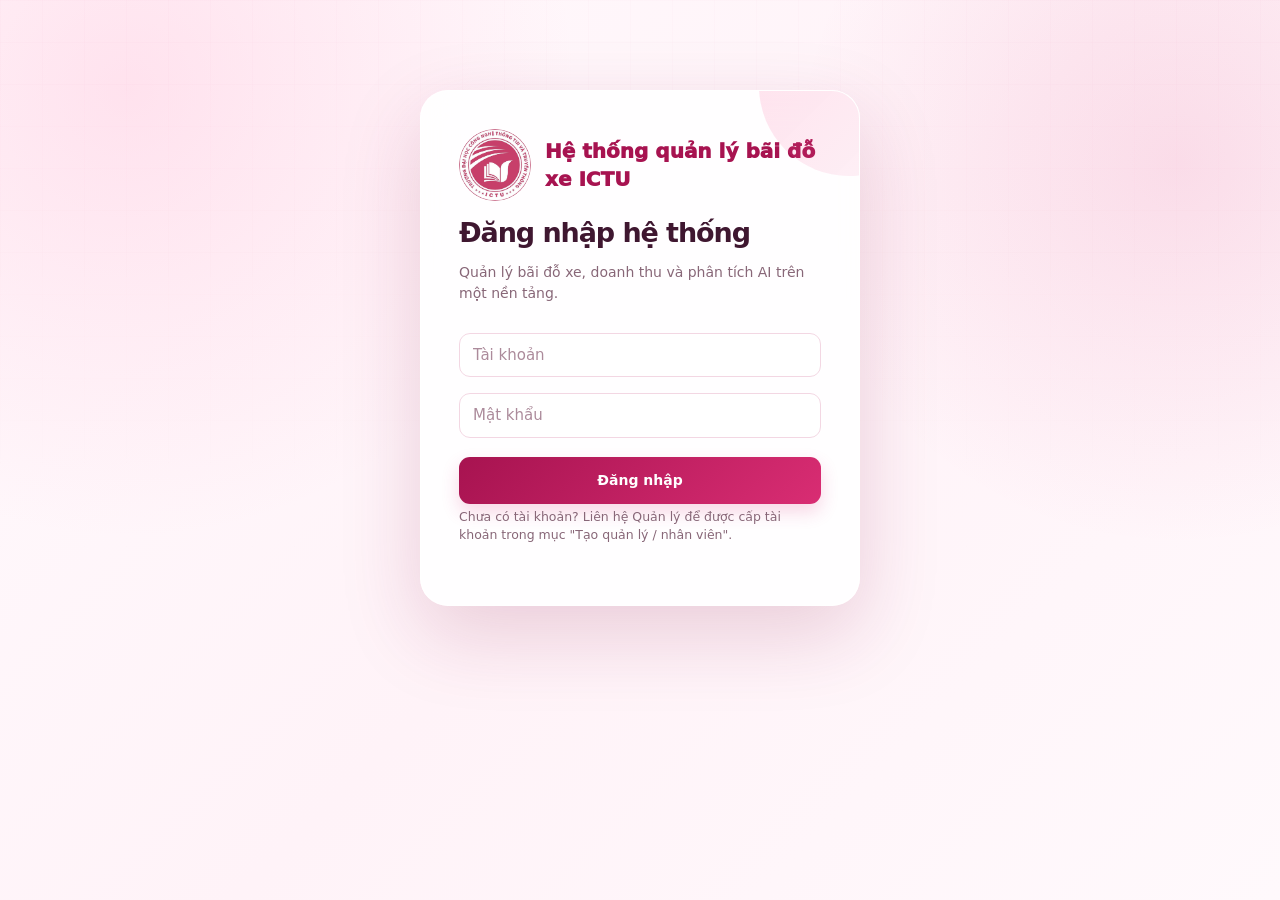
<file: static/index.html>
<!DOCTYPE html>
<html lang="vi">
<head>
  <meta charset="UTF-8">
  <meta name="viewport" content="width=device-width, initial-scale=1">
  <meta name="theme-color" content="#d92d73">
  <title>Hệ thống quản lý bãi đỗ xe ICTU</title>
  <link rel="stylesheet" href="theme-base.css">
  <link rel="stylesheet" href="theme.css">
</head>
<body>
<div id="login-box">
  <div class="login-brand"><img class="ictu-logo" src="ictu-logo.png" alt="Logo Trường Đại học Công nghệ Thông tin và Truyền thông ICTU"><span class="system-name">Hệ thống quản lý bãi đỗ xe ICTU</span></div>
  <h2>Đăng nhập hệ thống</h2>
  <p class="muted">Quản lý bãi đỗ xe, doanh thu và phân tích AI trên một nền tảng.</p>

  <div id="login-panel" class="auth-panel">
    <input id="li-user" autocomplete="username" aria-label="Tài khoản" placeholder="Tài khoản">
    <input id="li-pass" type="password" autocomplete="current-password" aria-label="Mật khẩu" placeholder="Mật khẩu">
    <button class="btn" onclick="dangNhap()">Đăng nhập</button>
    <div id="li-msg"></div>
    <p class="muted login-note">Chưa có tài khoản? Liên hệ Quản lý để được cấp tài khoản trong mục "Tạo quản lý / nhân viên".</p>
  </div>
</div>

<div id="app" class="hidden">
  <header>
    <div class="brand-wordmark" aria-label="Hệ thống quản lý bãi đỗ xe ICTU"><img class="ictu-logo" src="ictu-logo.png" alt="Logo ICTU"><span class="system-name">Hệ thống quản lý bãi đỗ xe ICTU</span></div>
    <div class="header-user"><span id="dong-ho-he-thong" class="dong-ho" aria-label="Thời gian hệ thống hiện tại"></span><span id="whoami"></span><button class="btn secondary" onclick="dangXuat()">Đăng xuất</button></div>
  </header>

  <div class="app-layout">
    <aside class="sidebar" aria-label="Điều hướng chức năng">
      <div class="sidebar-heading">
        <div class="sidebar-title">CHỨC NĂNG</div>
        <div class="sidebar-subtitle">Trung tâm điều hành</div>
      </div>
      <div id="nav-home-slot"></div>
      <nav id="nav-tabs" aria-label="Chức năng chính"></nav>
    </aside>

    <main>
      <section id="tab-home" class="tabpage">
        <div class="hero-card card hero-banner">
          <div id="hero-media" class="hero-media">
            <img id="home-image" alt="Ảnh minh họa bãi đỗ xe">
          </div>
          <div class="hero-overlay"></div>
          <label class="upload-image-btn btn secondary">
            Đổi ảnh nền
            <input id="home-image-input" type="file" accept="image/*" onchange="handleHomeImage(event)">
          </label>
          <div class="hero-copy">
            <div class="eyebrow">TRUNG TÂM ĐIỀU HÀNH</div>
            <h1>CHÀO MỪNG ĐẾN VỚI <span>Hệ thống quản lý bãi đỗ xe ICTU</span></h1>
            <p>Quản lý phương tiện, vị trí đỗ, doanh thu và ra quyết định vận hành trên cùng một màn hình.</p>
            <div class="quick-actions">
              <button class="quick-action" onclick="showSub('tab-nghiepvu','card-xevao', this)"><span class="qa-icon" aria-hidden="true"><svg viewBox="0 0 32 32"><rect x="5" y="14" width="16" height="9" rx="2"></rect><circle cx="9" cy="24" r="2"></circle><circle cx="17" cy="24" r="2"></circle><path d="M22 14 L27 14 L27 20 L22 20" fill="none"></path><path d="M23 11 L27 14 L23 17"></path></svg></span><b>Ghi nhận xe vào</b><small>Tiếp nhận xe mới</small></button>
              <button class="quick-action" onclick="showSub('tab-nghiepvu','card-xera', this)"><span class="qa-icon" aria-hidden="true"><svg viewBox="0 0 32 32"><rect x="11" y="14" width="16" height="9" rx="2"></rect><circle cx="15" cy="24" r="2"></circle><circle cx="23" cy="24" r="2"></circle><path d="M10 14 L5 14 L5 20 L10 20" fill="none"></path><path d="M9 11 L5 14 L9 17"></path></svg></span><b>Ghi nhận xe ra</b><small>Tính phí & hoàn tất</small></button>
              <button class="quick-action" onclick="showSub('tab-nghiepvu','card-chotrong', this)"><span class="qa-icon" aria-hidden="true"><svg viewBox="0 0 32 32"><rect x="6" y="5" width="20" height="22" rx="3" fill="none"></rect><path d="M12 10 H18 A4 4 0 0 1 18 18 H12 Z" fill="none"></path><path d="M12 18 V23" fill="none"></path></svg></span><b>Xem chỗ trống</b><small>Kiểm tra theo khu vực</small></button>
              <button id="qa-trolyai" class="quick-action" onclick="showSub('tab-ai','card-aihoidap', this)"><span class="qa-icon" aria-hidden="true"><svg viewBox="0 0 32 32"><path d="M16 4 L19 13 L28 16 L19 19 L16 28 L13 19 L4 16 L13 13 Z"></path></svg></span><b>Trợ lý AI</b><small>Hỏi đáp & phân tích</small></button>
            </div>
          </div>
        </div>

        <div class="dashboard-grid">
          <div class="card summary-card">
            <div class="section-kicker">TÌNH TRẠNG BÃI XE</div>
            <h2>Tổng quan nhanh</h2>
            <div id="home-occupancy" class="dashboard-list">Đang tải dữ liệu...</div>
          </div>
          <div class="card summary-card">
            <div class="section-kicker">THÔNG BÁO</div>
            <h2>Thông báo vận hành</h2>
            <div id="home-notices" class="notice-list">Đang tải thông báo...</div>
          </div>
        </div>
      </section>

      <section id="tab-nghiepvu" class="tabpage hidden">
        <div class="card page-intro"><div class="section-kicker">NGHIỆP VỤ</div><h1>Điều hành xe ra vào</h1><p>Thực hiện các thao tác tại cổng và kiểm soát vị trí đỗ.</p></div>
        <div id="card-xevao" class="card subpage-card">
          <div class="section-kicker">NGHIỆP VỤ › XE VÀO</div>
          <h2>Ghi nhận xe vào</h2>
          <p class="muted">Nhập đầy đủ biển số, loại xe, khu vực, vị trí đỗ và thời gian gửi xe để hệ thống tính đúng phí khi xe ra.</p>
          <div class="grid">
            <input id="in-bienso-vao" required aria-label="Biển số xe vào" placeholder="Biển số xe * (VD: 30A-1234)" maxlength="12">
            <select id="in-loaixe" required aria-label="Loại xe"></select>
            <select id="in-khuvuc" required aria-label="Khu vực" onchange="taiViTriTrong()"></select>
            <select id="in-vitri" required aria-label="Vị trí đỗ"><option value="">— Chọn vị trí đỗ * —</option></select>
            <select id="in-hinhthuc" required aria-label="Thời gian gửi xe"></select>
          </div>
          <div class="row" style="margin-top:10px">
            <input id="in-chuxe" aria-label="Chủ xe" placeholder="Chủ xe (tuỳ chọn)">
            <input id="in-sdt" aria-label="Số điện thoại" placeholder="SĐT (10 số, bắt đầu bằng 0)" maxlength="10">
          </div>
          <button class="btn" style="margin-top:10px" onclick="xeVao()">Xác nhận xe vào</button>
          <div id="msg-xevao"></div>
        </div>

        <div id="card-xera" class="card subpage-card">
          <div class="section-kicker">NGHIỆP VỤ › XE RA</div>
          <h2>Ghi nhận xe ra & tính phí</h2>
          <p class="muted">Có thể kết hợp biển số, tên chủ xe, số điện thoại — càng nhập nhiều thông tin, kết quả tìm càng chính xác khi có nhiều xe trùng thông tin.</p>
          <div class="grid">
            <input id="out-bienso" aria-label="Biển số xe ra" placeholder="Biển số xe" oninput="xemTruocXeRa()">
            <input id="out-chuxe" aria-label="Tên chủ xe" placeholder="Tên chủ xe (tuỳ chọn)" oninput="xemTruocXeRa()">
            <input id="out-sdt" aria-label="Số điện thoại" placeholder="Số điện thoại (tuỳ chọn)" oninput="xemTruocXeRa()">
          </div>
          <div class="row" style="margin-top:9px">
            <select id="out-hinhthuc" aria-label="Xác nhận thời gian gửi xe"><option value="">— Giữ nguyên hình thức lúc gửi xe —</option></select>
            <button class="btn secondary" onclick="xemTruocXeRa()">Kiểm tra thông tin</button>
          </div>

          <div class="ve-xe-block">
            <div class="ve-xe-title">Tình trạng vé gửi xe</div>
            <div class="ve-xe-options">
              <label class="ve-xe-radio"><input type="radio" name="ve-xe-tinh-trang" value="co-ve" checked onchange="doiTinhTrangVe()"> Có vé</label>
              <label class="ve-xe-radio"><input type="radio" name="ve-xe-tinh-trang" value="mat-ve" onchange="doiTinhTrangVe()"> Mất vé <span class="ve-xe-phuphi">(+10.000đ)</span></label>
            </div>
            <div id="mat-ve-block" class="hidden">
              <p class="muted">Người gửi xe mất vé phải chứng minh thông tin chính chủ với nhân viên bãi đỗ xe trước khi nhận xe.</p>
            </div>
          </div>

          <button class="btn" style="margin-top:12px" onclick="xeRa()">Xác nhận xe ra / tính phí</button>
          <div id="xera-preview"></div>
          <div id="msg-xera"></div>
        </div>

        <div id="card-chotrong" class="card subpage-card">
          <div class="section-kicker">NGHIỆP VỤ › CHỖ TRỐNG</div>
          <h2>Chỗ trống theo khu vực</h2>
          <button class="btn secondary" onclick="taiChoTrong()">Làm mới</button>
          <div id="cho-trong-view"></div>
        </div>

        <div id="card-tracuu" class="card subpage-card">
          <div class="section-kicker">NGHIỆP VỤ › TRA CỨU</div>
          <h2>Tra cứu lượt gửi xe</h2>
          <p class="muted">Có thể kết hợp bất kỳ thông tin nào bên dưới — càng nhập nhiều, kết quả càng chính xác khi có nhiều người trùng thông tin.</p>
          <div class="grid">
            <input id="tc-bienso" aria-label="Biển số" placeholder="Biển số">
            <input id="tc-ten" aria-label="Tên chủ xe" placeholder="Tên chủ xe">
            <input id="tc-sdt" aria-label="Số điện thoại" placeholder="Số điện thoại">
            <select id="tc-loaixe" aria-label="Loại xe"><option value="">— Mọi loại xe —</option></select>
            <select id="tc-khuvuc" aria-label="Khu vực"><option value="">— Mọi khu vực —</option></select>
            <select id="tc-trangthai" aria-label="Trạng thái">
              <option value="">— Mọi trạng thái —</option>
              <option value="dang_gui">Đang gửi</option>
              <option value="hoan_tat">Đã hoàn tất</option>
            </select>
          </div>
          <div class="row" style="margin-top:9px">
            <input id="tc-tu" type="date" aria-label="Từ ngày">
            <input id="tc-den" type="date" aria-label="Đến ngày">
            <button class="btn" onclick="traCuu()">Tìm kiếm</button>
          </div>
          <div id="tra-cuu-view"></div>
        </div>
      </section>

      <section id="tab-quantri" class="tabpage hidden">
        <div class="card page-intro"><div class="section-kicker">QUẢN TRỊ & THỐNG KÊ</div><h1>Điều hành hệ thống</h1><p>Quản lý danh mục và thống kê lưu lượng, doanh thu.</p></div>
        <div id="card-danhmuc" class="card subpage-card">
          <div class="section-kicker">QUẢN TRỊ › DANH MỤC</div>
          <h2>Danh mục vận hành</h2>
          <div class="grid">
            <div><b>Thêm khu vực</b><input id="dm-khuvuc-ten" placeholder="Tên khu vực"><button class="btn" onclick="themKhuVuc()">Thêm khu vực</button></div>
            <div><b>Thêm loại xe</b><input id="dm-loaixe-ten" placeholder="Tên loại xe"><button class="btn" onclick="themLoaiXe()">Thêm loại xe</button></div>
            <div>
              <b>Thêm vị trí đỗ</b>
              <select id="dm-vitri-khuvuc" aria-label="Khu vực cho vị trí"></select>
              <select id="dm-vitri-loaixe" aria-label="Loại xe cho phép đỗ"><option value="">— Mọi loại xe —</option></select>
              <input id="dm-vitri-ma" placeholder="Mã vị trí, ví dụ A-11">
              <button class="btn" onclick="themViTri()">Thêm vị trí</button>
              <div class="vitri-hangloat">
                <small class="muted">Hoặc tạo hàng loạt theo chữ cái đầu (VD: A → A1, A2, ...):</small>
                <input id="dm-vitri-tienlo" placeholder="Chữ cái đầu, VD: A" maxlength="4" style="margin-top:6px">
                <div class="row vitri-hangloat-buttons">
                  <button class="btn secondary" onclick="themViTriHangLoat(10)">+10</button>
                  <button class="btn secondary" onclick="themViTriHangLoat(50)">+50</button>
                  <button class="btn secondary" onclick="themViTriHangLoat(100)">+100</button>
                </div>
              </div>
            </div>
            <div>
              <b>Thêm bảng giá</b>
              <select id="dm-gia-loaixe" aria-label="Loại xe cho bảng giá"></select>
              <select id="dm-gia-khung" aria-label="Thời gian gửi xe"></select>
              <input id="dm-gia-dongia" type="number" placeholder="Đơn giá (VNĐ)">
              <small class="muted">Sáng/chiều/tối/qua đêm: đơn giá theo GIỜ. Theo tháng: đơn giá theo chu kỳ 30 NGÀY.</small>
              <button class="btn" onclick="themBangGia()">Thêm bảng giá</button>
            </div>
          </div>
          <div id="msg-danhmuc"></div>

          <div class="manage-block">
            <div class="manage-block-title">
              <span>Khu vực hiện có</span>
              <div class="manage-bulk-actions">
                <span id="count-khuvuc" class="manage-bulk-count"></span>
                <label class="chon-tat-ca"><input type="checkbox" onchange="chonTatCa('list-khuvuc','count-khuvuc',this)"> Chọn tất cả</label>
                <button class="btn secondary" onclick="luuKhuVucDaChon()">Lưu đã chọn</button>
                <button class="btn danger" onclick="xoaKhuVucDaChon()">Xoá đã chọn</button>
              </div>
            </div>
            <div id="list-khuvuc" class="manage-list"></div>
          </div>
          <div class="manage-block">
            <div class="manage-block-title">
              <span>Loại xe hiện có</span>
              <div class="manage-bulk-actions">
                <span id="count-loaixe" class="manage-bulk-count"></span>
                <label class="chon-tat-ca"><input type="checkbox" onchange="chonTatCa('list-loaixe','count-loaixe',this)"> Chọn tất cả</label>
                <button class="btn secondary" onclick="luuLoaiXeDaChon()">Lưu đã chọn</button>
                <button class="btn danger" onclick="xoaLoaiXeDaChon()">Xoá đã chọn</button>
              </div>
            </div>
            <div id="list-loaixe" class="manage-list"></div>
          </div>
          <div class="manage-block">
            <div class="manage-block-title">
              <span>Vị trí đỗ hiện có</span>
              <div class="manage-bulk-actions">
                <span id="count-vitri" class="manage-bulk-count"></span>
                <label class="chon-tat-ca"><input type="checkbox" onchange="chonTatCa('list-vitri','count-vitri',this)"> Chọn tất cả</label>
                <button class="btn secondary" onclick="luuViTriDaChon()">Lưu đã chọn</button>
                <button class="btn danger" onclick="xoaViTriDaChon()">Xoá đã chọn</button>
              </div>
            </div>
            <div id="list-vitri" class="manage-list"></div>
          </div>
          <div class="manage-block">
            <div class="manage-block-title">
              <span>Bảng giá hiện có</span>
              <div class="manage-bulk-actions">
                <span id="count-banggia" class="manage-bulk-count"></span>
                <label class="chon-tat-ca"><input type="checkbox" onchange="chonTatCa('list-banggia','count-banggia',this)"> Chọn tất cả</label>
                <button class="btn secondary" onclick="luuBangGiaDaChon()">Lưu đã chọn</button>
                <button class="btn danger" onclick="xoaBangGiaDaChon()">Xoá đã chọn</button>
              </div>
            </div>
            <div id="list-banggia" class="manage-list"></div>
          </div>
        </div>

        <div id="card-thongke" class="card subpage-card">
          <div class="section-kicker">QUẢN TRỊ › THỐNG KÊ</div>
          <h2>Thống kê lưu lượng & doanh thu</h2>
          <div class="row"><input id="tk-tu" type="date" aria-label="Từ ngày"><input id="tk-den" type="date" aria-label="Đến ngày"><button class="btn" onclick="taiThongKe()">Xem thống kê</button><button class="btn secondary" onclick="xuatExcelThongKe()">⬇ Xuất Excel</button></div>
          <div id="msg-thongke"></div>
          <div id="thong-ke-view"></div>
        </div>
      </section>

      <section id="tab-ai" class="tabpage hidden">
        <div class="card page-intro"><div class="section-kicker">TRỢ LÝ AI</div><h1>Phân tích & hỗ trợ vận hành</h1><p>Hỏi đáp, báo cáo lưu lượng và gợi ý bố trí nhân sự.</p></div>
        <div id="card-aibaocao" class="card subpage-card">
          <div class="section-kicker">AI › BÁO CÁO</div>
          <h2>✦ Báo cáo lưu lượng tự động</h2>
          <div class="row"><input id="ai-bc-tu" type="date" aria-label="Báo cáo từ ngày"><input id="ai-bc-den" type="date" aria-label="Báo cáo đến ngày"><button class="btn" onclick="sinhBaoCao()">Sinh báo cáo</button></div>
          <div id="ai-bc-view" class="msg"></div>
        </div>

        <div id="card-aihoidap" class="card subpage-card">
          <div class="section-kicker">AI › HỎI ĐÁP</div>
          <h2>💬 Hỏi đáp quản trị với AI</h2>
          <div class="chat-log" id="chat-log" aria-live="polite"></div>
          <div class="row"><input id="ai-cauhoi" placeholder="Ví dụ: Khung giờ nào đông nhất tuần này?"><button class="btn" onclick="hoiDap()">Gửi câu hỏi</button></div>
        </div>

        <div id="card-ainhansu" class="card subpage-card">
          <div class="section-kicker">AI › NHÂN SỰ</div>
          <h2>👥 Gợi ý bố trí nhân sự</h2>
          <div class="row"><input id="ai-ns-tu" type="date" aria-label="Gợi ý từ ngày"><input id="ai-ns-den" type="date" aria-label="Gợi ý đến ngày"><button class="btn" onclick="goiYNhanSu()">Lấy gợi ý</button></div>
          <div id="ai-ns-view" class="msg"></div>
        </div>

        <div id="card-ailichsu" class="card subpage-card">
          <div class="section-kicker">AI › LỊCH SỬ</div>
          <h2>Lịch sử hỏi đáp AI</h2>
          <button class="btn secondary" onclick="taiLichSu()">Làm mới</button>
          <div id="lich-su-view"></div>
        </div>
      </section>

      <section id="tab-taikhoan" class="tabpage hidden">
        <div class="card page-intro"><div class="section-kicker">TÀI KHOẢN</div><h1>Tạo tài khoản quản lý / nhân viên</h1><p>Chức năng này dành cho tài khoản quản lý.</p></div>
        <div id="card-taikhoan" class="card subpage-card">
          <div class="account-form-grid grid">
            <input id="acc-name" placeholder="Họ và tên">
            <input id="acc-user" placeholder="Tài khoản">
            <input id="acc-pass" type="password" placeholder="Mật khẩu">
            <select id="acc-role"><option value="nhan_vien">Nhân viên</option><option value="quan_ly">Quản lý</option></select>
          </div>
          <button class="btn" onclick="dangKyTaiKhoan()">Tạo tài khoản</button>
          <div id="msg-taikhoan"></div>
        </div>
      </section>
    </main>
  </div>
</div>
<script src="app.js"></script>
<script src="select-theme.js"></script>
<script src="date-theme.js"></script>
</body>
</html>
</file>
<file: static/theme-base.css>
:root {
  --pri:#d92d73; --pri-dark:#a71350; --pri-soft:#fff0f6; --accent:#ff6aa2;
  --txt:#3f1730; --muted:#886778; --line:#f3d7e3; --ok:#16845b; --bad:#c52b4c;
  --shadow:0 18px 50px rgba(137,27,75,.10);
}
*{box-sizing:border-box}
body{
  min-height:100vh;margin:0;color:var(--txt);font-family:"Segoe UI Variable","Segoe UI",system-ui,sans-serif;font-size:16px;line-height:1.5;
  background:radial-gradient(circle at 10% 10%,rgba(255,150,190,.23),transparent 28rem),radial-gradient(circle at 92% 18%,rgba(217,45,115,.12),transparent 24rem),linear-gradient(135deg,#fffafd 0%,#fff3f8 52%,#fff9fc 100%);background-attachment:fixed
}
body::before{content:"";position:fixed;inset:0;z-index:-1;pointer-events:none;opacity:.3;background-image:linear-gradient(rgba(217,45,115,.045) 1px,transparent 1px),linear-gradient(90deg,rgba(217,45,115,.045) 1px,transparent 1px);background-size:42px 42px;mask-image:linear-gradient(to bottom,black,transparent 75%)}
header{min-height:78px;padding:16px clamp(18px,4vw,52px);display:flex;justify-content:space-between;align-items:center;gap:20px;color:#fff;background:linear-gradient(112deg,#a71350 0%,#d92d73 52%,#f85c99 100%);box-shadow:0 12px 35px rgba(167,19,80,.22)}
header h1{margin:0;font-size:clamp(18px,2vw,23px);font-weight:750;letter-spacing:-.025em}
header>div{display:flex;align-items:center;gap:10px}#whoami{font-size:14px;font-weight:600}
#login-box{width:min(440px,calc(100% - 32px));margin:clamp(48px,10vh,96px) auto;padding:38px;position:relative;overflow:hidden;background:rgba(255,255,255,.9);border:1px solid rgba(255,255,255,.95);border-radius:28px;box-shadow:0 28px 80px rgba(137,27,75,.18);backdrop-filter:blur(18px)}
#login-box::after{content:"";position:absolute;width:180px;height:180px;right:-80px;top:-95px;border-radius:50%;background:linear-gradient(135deg,rgba(255,106,162,.22),rgba(217,45,115,.05))}
#login-box h2{margin:0 0 8px;font-size:27px;letter-spacing:-.04em}#login-box .muted{margin:0 0 22px}#login-box input{margin:7px 0}#login-box button{width:100%;margin-top:10px;padding-block:13px}
nav{width:fit-content;max-width:calc(100% - 32px);margin:18px auto 4px;padding:6px;display:flex;gap:4px;overflow-x:auto;background:rgba(255,255,255,.82);border:1px solid rgba(217,45,115,.12);border-radius:16px;box-shadow:0 8px 28px rgba(137,27,75,.08);backdrop-filter:blur(14px)}
nav button{padding:10px 16px;white-space:nowrap;cursor:pointer;color:var(--muted);font:inherit;font-size:14px;font-weight:650;border:0;border-radius:11px;background:transparent;transition:.2s ease}
nav button:hover{color:var(--pri);background:var(--pri-soft)}nav button.active{color:#fff;background:linear-gradient(135deg,var(--pri-dark),var(--pri));box-shadow:0 7px 16px rgba(217,45,115,.22)}
main{width:min(1180px,calc(100% - 32px));margin:0 auto;padding:20px 0 48px}
.card{margin-bottom:18px;padding:clamp(18px,2.5vw,26px);overflow:auto;background:rgba(255,255,255,.92);border:1px solid rgba(217,45,115,.1);border-radius:22px;box-shadow:var(--shadow);backdrop-filter:blur(10px)}
.card h2{margin:0 0 18px;font-size:18px;font-weight:750;letter-spacing:-.02em}
.grid{display:grid;grid-template-columns:repeat(auto-fit,minmax(210px,1fr));gap:12px}.grid>div{padding:18px;background:var(--pri-soft);border:1px solid var(--line);border-radius:16px}.grid>div b{display:block;margin-bottom:10px;color:var(--pri-dark)}.grid>div input,.grid>div select{margin-bottom:9px}
input,select,textarea{width:100%;min-height:44px;padding:10px 13px;color:var(--txt);font:inherit;font-size:15px;outline:none;background:rgba(255,255,255,.96);border:1px solid var(--line);border-radius:11px;transition:border-color .2s,box-shadow .2s}
input::placeholder,textarea::placeholder{color:#ac8b9b}input:focus,select:focus,textarea:focus{border-color:var(--accent);box-shadow:0 0 0 4px rgba(217,45,115,.11)}
button.btn{min-height:42px;padding:9px 16px;cursor:pointer;color:#fff;font:inherit;font-size:14px;font-weight:700;border:0;border-radius:11px;background:linear-gradient(135deg,var(--pri-dark),var(--pri));box-shadow:0 8px 18px rgba(217,45,115,.19);transition:transform .18s,box-shadow .18s,filter .18s}
button.btn:hover{transform:translateY(-1px);filter:brightness(1.04);box-shadow:0 10px 24px rgba(217,45,115,.25)}button.btn:active{transform:translateY(0)}button.btn:focus-visible,nav button:focus-visible{outline:3px solid rgba(255,106,162,.45);outline-offset:2px}
button.btn.secondary{color:var(--pri-dark);background:#fff;border:1px solid rgba(217,45,115,.2);box-shadow:none}header button.btn.secondary{color:#fff;background:rgba(255,255,255,.14);border-color:rgba(255,255,255,.35)}
table{width:100%;margin-top:14px;border-collapse:separate;border-spacing:0;font-size:14px}th,td{padding:11px 12px;text-align:left;border-bottom:1px solid #f4e3ea}th{color:var(--pri-dark);font-size:12px;text-transform:uppercase;letter-spacing:.05em;background:#fff7fa}tr:hover td{background:#fffbfd}
.badge{display:inline-flex;margin:3px 2px 3px 0;padding:4px 9px;border-radius:999px;font-size:12px;font-weight:700}.badge.trong{color:var(--ok);background:#e8f8f1;border:1px solid #c8eadc}.badge.da_do{color:var(--bad);background:#fff0f3;border:1px solid #f4cad5}
.msg{min-height:0;margin-top:12px;padding:13px 15px;white-space:pre-wrap;font-size:14px;border-radius:12px}.msg:empty{display:none}.msg.ok{color:#096044;background:#eaf9f3;border:1px solid #c8eadc}.msg.bad{color:#97213e;background:#fff0f3;border:1px solid #f4cad5}
.chat-log{min-height:130px;max-height:340px;margin-bottom:12px;padding:14px;overflow-y:auto;background:#fff9fc;border:1px solid var(--line);border-radius:14px}.chat-msg{margin-bottom:10px;padding:11px 13px;background:#fff;border:1px solid #f3dce6;border-radius:12px}.chat-msg b{color:var(--pri)}
.hidden{display:none!important}.row{display:flex;gap:10px;align-items:stretch}.muted{color:var(--muted);font-size:14px}
@media(max-width:680px){header{align-items:flex-start;flex-direction:column}header>div{width:100%;justify-content:space-between}nav{width:calc(100% - 24px);justify-content:flex-start}main{width:calc(100% - 24px);padding-top:12px}.row{flex-direction:column}.card{border-radius:18px}#login-box{padding:28px 22px;border-radius:22px}}
</file>
<file: static/theme.css>
@keyframes liquid-squish {
  0% { transform: scale(.84, 1.16); filter: brightness(1.18); }
  42% { transform: scale(1.08, .94); }
  68% { transform: scale(.98, 1.025); }
  100% { transform: scale(1.018, 1.018); filter: brightness(1); }
}

@keyframes page-reveal {
  0% { opacity: 0; transform: translateY(12px) scale(.992); filter: blur(3px); }
  100% { opacity: 1; transform: translateY(0) scale(1); filter: blur(0); }
}

@keyframes card-rise {
  0% { opacity: 0; transform: translateY(16px); }
  100% { opacity: 1; transform: translateY(0); }
}

nav button:active {
  transform: scale(.90, 1.10);
  transition-duration: 80ms;
}

button.btn:active {
  transform: translateY(1px) scale(.96);
  transition-duration: 80ms;
}

@media (prefers-reduced-motion: reduce) {
  *, *::before, *::after {
    scroll-behavior: auto !important;
    animation-duration: .01ms !important;
    animation-iteration-count: 1 !important;
    transition-duration: .01ms !important;
  }
}

/* Ẩn thanh cuộn ngang (kéo sang ngang) ở cấp trang - bố cục đã đủ co giãn
   nên không cần thanh này, tránh gây rối mắt khi có lệch nhỏ ở viền. */
html,body{overflow-x:hidden}


/* UI LAYER: sidebar, grouped functions, home and transitions. Core business CSS remains in theme-base.css. */
/* Bố cục KHÔNG còn dựa vào phép tính vw/% trộn lẫn (nguyên nhân khiến cột
   chức năng bị lệch và che nội dung khi trang có thanh cuộn dọc). Header
   (Hệ thống quản lý bãi đỗ xe ICTU) và cột chức năng cùng cố định (position:fixed) và nối liền
   nhau: cột chức năng bắt đầu đúng ngay dưới mép header (top: var(--header-h)),
   cùng ghim sát mép trái (left:0) như header, không có khoảng hở ở giữa.
   --header-h được JS đo thực tế (capNhatChieuCaoHeader) nên luôn khớp kể cả
   khi header xuống dòng ở màn hình nhỏ.

   Cột chức năng dùng height (không phải max-height) nên LUÔN chiếm đủ
   chiều cao khả dụng - khi thu gọn bớt nhóm chức năng, phần trống bên dưới
   vẫn "full" chứ không co/thụt lại theo nội dung. Chỉ có #nav-tabs (từ
   "Nghiệp vụ" trở xuống) mới cuộn được; phần tiêu đề + nút "Trang chủ"
   (#nav-home-slot) nằm ngoài vùng cuộn nên luôn cố định phía trên. */
:root{--header-h:110px}
header{position:fixed;top:0;left:0;right:0;z-index:30}
#app{padding-top:var(--header-h)}
.app-layout{width:100%;max-width:1560px;margin:18px auto 0}
.sidebar{margin-bottom:18px;padding:14px;background:rgba(255,255,255,.9);border:1px solid rgba(217,45,115,.12);border-radius:0 0 22px 0;box-shadow:4px 6px 26px rgba(137,27,75,.08);backdrop-filter:blur(14px)}
@media(min-width:861px){
  .app-layout{padding:0 18px 0 260px}
  .sidebar{position:fixed;top:var(--header-h);left:0;width:242px;height:calc(100vh - var(--header-h));display:flex;flex-direction:column;overflow:hidden;margin-bottom:0;z-index:20}
  .sidebar-heading,#nav-home-slot{flex:0 0 auto}
  /* Vùng duy nhất được kéo lên/xuống: các nhóm chức năng từ "Nghiệp vụ"
     trở xuống. flex:1 giữ nó luôn choán hết phần còn lại (full), không
     thụt lại dù có nhóm đang bị thu gọn. Thanh cuộn xám được ẩn đi nhưng
     vẫn kéo được bình thường bằng chuột/cảm ứng. */
  #nav-tabs{flex:1 1 auto;min-height:0;overflow-y:auto;scrollbar-width:none;-ms-overflow-style:none}
  #nav-tabs::-webkit-scrollbar{display:none}
}
@media(max-width:860px){
  .app-layout{padding:0 16px}
}
.sidebar-heading{padding:10px 12px 14px;margin-bottom:7px;border-bottom:1px solid rgba(217,45,115,.12)}
.sidebar-title{color:var(--pri-dark);font-size:16px;font-weight:950;letter-spacing:.16em}
.sidebar-subtitle{margin-top:5px;color:var(--muted);font-size:12px}
/* QUAN TRỌNG: không đặt "overflow" ở đây cho #nav-tabs - nếu không nó sẽ
   nằm SAU khối @media(min-width:861px) phía trên trong thứ tự CSS và ĐÈ
   MẤT overflow-y:auto đã khai báo ở đó (cùng độ ưu tiên, đứng sau thắng),
   khiến cột chức năng không cuộn lên/xuống được. Mặc định của trình duyệt
   (visible) đã đúng cho mobile nên không cần khai báo lại. */
#nav-home-slot,#nav-tabs{display:flex;flex-direction:column;gap:3px;width:100%;max-width:none;margin:0;padding:0;background:transparent;border:0;box-shadow:none;backdrop-filter:none}
#nav-home-slot button,#nav-tabs button{width:100%;border:0;background:none;cursor:pointer;text-align:left;font:inherit}
#nav-home-slot .nav-home{display:flex;align-items:center;gap:10px;margin-bottom:5px;padding:12px 12px;color:var(--pri-dark);font-size:14px;font-weight:800;border-radius:12px;background:#fff;border:1px solid rgba(217,45,115,.10);transition:.2s ease}
#nav-home-slot .nav-home:hover{background:var(--pri-soft);transform:translateX(2px)}
#nav-home-slot .nav-home.active{color:#fff;background:linear-gradient(135deg,var(--pri-dark),var(--pri));box-shadow:0 8px 18px rgba(217,45,115,.18)}
.nav-icon{font-size:17px}
.nav-group{padding:7px 0 2px}
/* Tiêu đề nhóm giờ là 1 nút bấm được, có mũi tên chữ V xoay để ẩn/hiện
   các chức năng con bên trong (thu gọn cột chức năng khi cần). */
.nav-group-title{position:relative;display:flex;align-items:center;justify-content:space-between;gap:9px;width:100%;padding:9px 10px;color:var(--pri-dark);font-size:11px;font-weight:950;letter-spacing:.10em;text-transform:uppercase;border-radius:9px;transition:background .18s ease}
.nav-group-title:hover{background:var(--pri-soft)}
.nav-group-label{display:flex;align-items:center;gap:9px}
.nav-group-label::before{content:"";width:4px;height:18px;border-radius:4px;background:linear-gradient(180deg,var(--pri-dark),var(--accent))}
.nav-chevron{display:inline-block;font-size:13px;color:var(--pri);transition:transform .22s ease}
.nav-group-title[aria-expanded="false"] .nav-chevron{transform:rotate(-90deg)}
.nav-group-list{display:grid;grid-template-rows:1fr;transition:grid-template-rows .24s ease}
.nav-group-list.collapsed{grid-template-rows:0fr}
.nav-group-list-inner{display:flex;flex-direction:column;gap:3px;overflow:hidden;min-height:0}
#nav-tabs .nav-child{position:relative;display:flex;align-items:center;gap:8px;padding:10px 10px 10px 22px;color:var(--muted);font-size:13px;font-weight:650;border-radius:11px;background:transparent;transition:.18s ease}
#nav-tabs .nav-child::before{content:"";position:absolute;left:10px;width:5px;height:5px;border-radius:50%;background:#d98aac}
#nav-tabs .nav-child:hover{color:var(--pri);background:var(--pri-soft);transform:translateX(2px)}
#nav-tabs .nav-child.active{color:#fff;background:linear-gradient(135deg,var(--pri-dark),var(--pri));box-shadow:0 7px 16px rgba(217,45,115,.18)}
#nav-tabs .nav-child.active::before{background:#fff}
.app-layout main{width:100%;max-width:1180px;margin:0 auto;padding:0 0 48px}

/* ----- Icon con trỏ chuột lấp lánh gợi ý bấm vào "Trợ lý AI" (ở TRANG CHỦ,
   gắn trực tiếp lên nút quick-action "Trợ lý AI", không nằm trong cột
   chức năng) ----- */
.quick-action{position:relative}
.nav-hint-pointer{position:absolute;right:10px;top:8px;display:none;align-items:center;color:var(--pri);pointer-events:none}
body.hint-ai-active .nav-hint-pointer{display:inline-flex}
.hint-cursor{width:15px;height:15px;fill:var(--pri-dark);filter:drop-shadow(0 2px 5px rgba(217,45,115,.55));animation:hint-cursor-nudge 1.7s ease-in-out infinite}
.hint-spark{position:absolute;font-size:9px;line-height:1;color:var(--accent);animation:hint-spark-twinkle 1.7s ease-in-out infinite}
.hint-spark.s1{top:-7px;left:-5px;animation-delay:.2s}
.hint-spark.s2{bottom:-8px;left:3px;animation-delay:.55s}
@keyframes hint-cursor-nudge{0%,100%{transform:translateX(0) translateY(0)}50%{transform:translateX(-7px) translateY(1px)}}
@keyframes hint-spark-twinkle{0%,55%,100%{opacity:0;transform:scale(.5)}25%{opacity:1;transform:scale(1.15)}}
@media (prefers-reduced-motion: reduce){.hint-cursor,.hint-spark{animation:none!important}}

/* ----- Chi tiết "Xem chỗ trống": danh sách xe đang đỗ theo từng vị trí ----- */
.cho-trong-khu{margin:0 0 16px;padding-bottom:14px;border-bottom:1px dashed var(--line)}
.cho-trong-khu:last-child{border-bottom:0;padding-bottom:0}
.cho-trong-khu-head{display:flex;align-items:center;justify-content:space-between;gap:10px;margin-bottom:8px}
.cho-trong-khu-head b{font-size:15px}
.cho-trong-tong{color:var(--muted);font-size:12px;font-weight:700}
.vi-tri-badges{display:flex;flex-wrap:wrap;gap:2px}
.vi-tri-chitiet{display:grid;gap:8px;margin-top:12px}
.vi-tri-chitiet-row{display:flex;align-items:center;gap:12px;padding:10px 12px;background:#fff;border:1px solid var(--line);border-radius:12px}
.vi-tri-chitiet-row b{display:block;font-size:13px}
.vi-tri-chitiet-row small{display:block;color:var(--muted);font-size:11.5px}

/* ----- Xem trước thông tin xe trước khi ghi nhận xe ra ----- */
.xera-info{display:grid;grid-template-columns:repeat(3,minmax(0,1fr));gap:10px;margin-top:12px}
.xera-info>div{padding:12px 14px;background:var(--pri-soft);border:1px solid var(--line);border-radius:13px}
.xera-info b{display:block;font-size:14px}
.xera-info small{display:block;margin-top:2px;color:var(--muted);font-size:11.5px}
@media(max-width:680px){.xera-info{grid-template-columns:1fr}}
/* Khi có nhiều xe trùng thông tin, mỗi kết quả hiển thị dưới dạng 1 nút bấm
   được để nhân viên chọn đúng xe trước khi xác nhận xe ra. */
.xera-info-pick{grid-template-columns:repeat(4,minmax(0,1fr));width:100%;border:1px solid var(--line);border-radius:13px;background:#fff;cursor:pointer;font:inherit;text-align:left;margin-bottom:8px;transition:.15s ease}
.xera-info-pick:hover{border-color:rgba(217,45,115,.35)}
.xera-info-pick.chosen{border-color:var(--pri);box-shadow:0 0 0 2px rgba(217,45,115,.18)}
.xera-info-pick>div{padding:10px 12px;background:none;border:0;border-right:1px dashed var(--line)}
.xera-info-pick>div:last-child{border-right:0}
@media(max-width:680px){.xera-info-pick{grid-template-columns:1fr}.xera-info-pick>div{border-right:0;border-bottom:1px dashed var(--line)}}

/* ----- Có vé / Mất vé khi ghi nhận xe ra ----- */
.ve-xe-block{margin-top:14px;padding:14px;background:var(--pri-soft);border:1px solid var(--line);border-radius:14px}
.ve-xe-title{font-size:12px;font-weight:900;letter-spacing:.06em;text-transform:uppercase;color:var(--pri-dark);margin-bottom:9px}
.ve-xe-options{display:flex;flex-wrap:wrap;gap:16px}
.ve-xe-radio{display:flex;align-items:center;gap:7px;font-size:14px;cursor:pointer}
.ve-xe-radio input{width:17px;height:17px;min-height:0;accent-color:var(--pri-dark);cursor:pointer}
.ve-xe-phuphi{color:var(--bad);font-weight:700;font-size:12.5px}
#mat-ve-block{margin-top:12px;padding-top:12px;border-top:1px dashed rgba(217,45,115,.2)}
.vitri-hangloat{margin-top:10px;padding-top:10px;border-top:1px dashed var(--line)}
.vitri-hangloat-buttons{flex-wrap:wrap;margin-top:8px}
.vitri-hangloat-buttons .btn{flex:1 1 auto;min-width:56px;padding:8px 6px;font-size:12.5px}

/* ----- Biểu đồ cột % thời gian gửi xe (thống kê), có animation khi load ----- */
.thongke-chart-wrap{margin-top:18px;padding-top:16px;border-top:1px dashed var(--line)}
.thongke-chart-title{margin:0 0 14px;color:var(--pri-dark);font-size:13px;font-weight:900;letter-spacing:.06em;text-transform:uppercase}
.thongke-chart{display:grid;grid-template-columns:repeat(6,minmax(0,1fr));gap:10px;align-items:end}
.chart-col{display:flex;flex-direction:column;align-items:center;gap:6px}
.chart-col-value{font-size:12px;font-weight:800;color:var(--pri-dark)}
.chart-col-track{display:flex;align-items:flex-end;width:100%;height:150px;background:var(--pri-soft);border-radius:8px;overflow:hidden}
.chart-col-bar{width:100%;height:0;border-radius:8px 8px 0 0;background:linear-gradient(180deg,var(--accent),var(--pri-dark));transition:height 1s cubic-bezier(.16,.85,.3,1)}
.chart-col-bar.grown{height:var(--target-h)}
.chart-col-label{font-size:11px;text-align:center;color:var(--txt);line-height:1.25}
.chart-col-count{font-size:10.5px;color:var(--muted)}
@media(max-width:860px){.thongke-chart{grid-template-columns:repeat(3,minmax(0,1fr));row-gap:22px}}
@media (prefers-reduced-motion: reduce){.chart-col-bar{transition:none}}
.brand-wordmark{font-size:22px;font-weight:950;letter-spacing:.10em;color:#fff;line-height:1}.brand-wordmark span{font-weight:700;opacity:.82;letter-spacing:.13em}
.header-user{display:flex;align-items:center;gap:10px}
.dong-ho{padding:6px 12px;border-radius:999px;background:rgba(255,255,255,.18);border:1px solid rgba(255,255,255,.28);color:#fff;font-size:12.5px;font-weight:700;font-variant-numeric:tabular-nums;white-space:nowrap}
@media(max-width:680px){.dong-ho{display:none}}
.page-intro h1{margin:4px 0 6px;font-size:28px;letter-spacing:-.035em}.page-intro p{margin:0;color:var(--muted)}
.hero-banner{position:relative;min-height:440px;display:flex;align-items:flex-end;overflow:hidden;padding:clamp(24px,4vw,48px)}
.hero-media{position:absolute;inset:0;z-index:0;background:repeating-linear-gradient(135deg,var(--pri-dark) 0 26px,var(--accent) 26px 52px);filter:blur(5px) brightness(.74) saturate(1.08);transform:scale(1.04)}
.hero-media.has-image{background:none;filter:none;transform:none}
.hero-media img{position:absolute;inset:0;width:100%;height:100%;object-fit:cover;display:none;filter:blur(2px) brightness(.72) saturate(1.05);transform:scale(1.02)}
.hero-media.has-image img{display:block}
.hero-overlay{position:absolute;inset:0;z-index:1;background:linear-gradient(0deg,rgba(30,8,20,.62) 0%,rgba(30,8,20,.28) 46%,rgba(30,8,20,.08) 100%);pointer-events:none}
.upload-image-btn{position:absolute;top:18px;right:18px;z-index:3;padding:8px 14px!important;font-size:12px!important}
.upload-image-btn input{display:none}
.hero-copy{position:relative;z-index:2;max-width:680px}
.eyebrow,.section-kicker{color:var(--pri-dark);font-size:11px;font-weight:900;letter-spacing:.12em;text-transform:uppercase}
.hero-banner .eyebrow{color:#ffd6e6;text-shadow:0 1px 8px rgba(0,0,0,.4)}
.hero-copy h1{margin:8px 0 12px;font-size:clamp(28px,4vw,46px);line-height:1.08;letter-spacing:-.02em;color:#fff;text-transform:uppercase;text-shadow:0 2px 18px rgba(0,0,0,.45)}
.hero-copy h1 span{color:var(--accent)}
.hero-copy>p{max-width:640px;margin:0 0 4px;color:rgba(255,255,255,.92);font-size:16px;text-shadow:0 1px 10px rgba(0,0,0,.4)}
@media(max-width:680px){.hero-banner{min-height:auto;padding-top:64px}}
.quick-actions{display:grid;grid-template-columns:repeat(2,minmax(0,1fr));gap:10px;margin-top:22px}.quick-action{display:grid;grid-template-columns:38px 1fr;grid-template-rows:auto auto;text-align:left;padding:13px 14px;border:1px solid var(--line);border-radius:15px;background:#fff;cursor:pointer;color:var(--txt);font:inherit;box-shadow:0 8px 24px rgba(137,27,75,.06);transition:.2s ease}.quick-action:hover{transform:translateY(-2px);border-color:rgba(217,45,115,.25);box-shadow:0 12px 28px rgba(137,27,75,.10)}.quick-action .qa-icon{grid-row:1/3;display:grid;place-items:center}.quick-action b{font-size:13px}.quick-action small{color:var(--muted);font-size:11px}
/* Icon hình học (SVG nét, không dùng emoji) cho các lối tắt ở trang chủ. */
.qa-icon svg{width:24px;height:24px;stroke:var(--pri-dark);stroke-width:1.6;fill:none;stroke-linecap:round;stroke-linejoin:round}
.qa-icon svg rect,.qa-icon svg circle,.qa-icon svg path{fill:none}
.qa-icon svg circle{fill:var(--pri-dark);stroke:none}
#qa-trolyai .qa-icon svg path{fill:var(--accent);stroke:var(--pri-dark)}
.dashboard-grid{display:grid;grid-template-columns:1fr 1fr;gap:18px;margin-top:18px}.summary-card h2{margin:6px 0 14px}.dashboard-list{display:grid;gap:10px}.dashboard-item{display:flex;justify-content:space-between;gap:12px;padding:12px 14px;border:1px solid var(--line);border-radius:13px;background:#fff}.dashboard-item small{display:block;color:var(--muted)}.notice-list{display:grid;gap:10px}.notice{display:flex;gap:10px;padding:12px 13px;border:1px solid var(--line);border-radius:13px;background:#fff}.notice-dot{width:10px;height:10px;flex:none;margin-top:6px;border-radius:50%;background:var(--accent);box-shadow:0 0 0 5px rgba(255,106,162,.10)}.notice-dot.ok{background:var(--ok);box-shadow:0 0 0 5px rgba(22,132,91,.08)}.notice-dot.warn{background:#d99b2b;box-shadow:0 0 0 5px rgba(217,155,43,.10)}.notice b{display:block;font-size:13px}.notice small{color:var(--muted);font-size:11px}
.login-brand{display:inline-flex;align-items:center;gap:5px;margin-bottom:12px;color:var(--pri-dark);font-size:14px;font-weight:950;letter-spacing:.12em}.login-brand span{color:var(--accent);font-weight:700}.auth-panel{display:grid;gap:2px}.login-note{margin-top:14px;font-size:12.5px;line-height:1.5}.account-form-grid{grid-template-columns:repeat(2,minmax(0,1fr));margin-bottom:12px}
.tabpage.page-enter{animation:page-reveal .36s cubic-bezier(.2,.75,.2,1) both}.tabpage.page-enter>.card{animation:card-rise .42s cubic-bezier(.2,.75,.2,1) both;animation-delay:var(--stagger,0ms)}.subpage-card{scroll-margin-top:20px}
@media(max-width:1000px){.dashboard-grid{grid-template-columns:1fr}}
@media(max-width:860px){.account-form-grid{grid-template-columns:1fr}}
@media(max-width:680px){.app-layout{padding:0 12px;margin-top:12px}.quick-actions{grid-template-columns:1fr}.hero-banner{padding:20px;min-height:320px}.header-user{width:100%;justify-content:space-between}.row{flex-direction:column}}
@media (prefers-reduced-motion: reduce){.tabpage.page-enter,.tabpage.page-enter>.card{animation:none!important}}

/* ----- Đồng bộ tông màu cho TẤT CẢ select (vị trí đỗ, trạng thái, thời
   gian gửi, loại xe...) - trình duyệt mặc định vẽ mũi tên xổ xuống theo
   màu xám/xanh của hệ điều hành, không theo được CSS thông thường, nên
   phải tắt hẳn giao diện gốc (appearance:none) và tự vẽ lại mũi tên bằng
   SVG cùng tông hồng-đỏ (--pri-dark) của hệ thống. ----- */
select{
  appearance:none;-webkit-appearance:none;-moz-appearance:none;
  background-color:rgba(255,255,255,.96);
  background-image:url("data:image/svg+xml;utf8,<svg xmlns='http://www.w3.org/2000/svg' viewBox='0 0 20 20' fill='none' stroke='%23a71350' stroke-width='2.2' stroke-linecap='round' stroke-linejoin='round'><path d='M5 8l5 5 5-5'/></svg>");
  background-repeat:no-repeat;
  background-position:right 13px center;
  background-size:13px;
  padding-right:36px;
  cursor:pointer;
  color-scheme:light;
}
select:hover{border-color:rgba(217,45,115,.4)}
select:disabled{opacity:.6;cursor:not-allowed}
select:-moz-focusring{color:transparent;text-shadow:0 0 0 var(--txt)}
select option{background:#fff;color:var(--txt)}
.manage-row select{background-position:right 10px center;background-size:11px;padding-right:28px}

/* ----- Sửa / xoá danh mục ----- */
.manage-list{display:grid;gap:8px;margin-top:12px}
.manage-row{display:grid;grid-template-columns:1fr 1fr auto;gap:8px;align-items:center;padding:10px;background:#fff;border:1px solid var(--line);border-radius:13px;animation:card-rise .32s cubic-bezier(.2,.75,.2,1) both}
.manage-row input,.manage-row select{min-height:38px;margin:0;font-size:13px}
.manage-row-actions{display:flex;gap:6px;white-space:nowrap}
.manage-row-actions .btn{min-height:38px;padding:7px 12px;font-size:12px}
button.btn.danger{color:var(--bad);background:#fff;border:1px solid #f4cad5;box-shadow:none}
button.btn.danger:hover{background:#fff0f3}
.mr-check{width:18px;height:18px;min-height:0;accent-color:var(--pri-dark);cursor:pointer}
/* ----- Chọn nhiều mục trong Danh mục vận hành để sửa/xoá hàng loạt ----- */
.manage-block{margin-top:20px;padding-top:16px;border-top:1px dashed var(--line)}
.manage-block-title{margin:0 0 4px;display:flex;flex-wrap:wrap;align-items:center;justify-content:space-between;gap:8px 14px;color:var(--pri-dark);font-size:13px;font-weight:900;letter-spacing:.06em;text-transform:uppercase}
.manage-bulk-actions{display:flex;align-items:center;gap:10px;text-transform:none;letter-spacing:normal;font-weight:600}
.chon-tat-ca{display:flex;align-items:center;gap:6px;font-size:12.5px;color:var(--muted);cursor:pointer}
.chon-tat-ca input{width:16px;height:16px;min-height:0;accent-color:var(--pri-dark);cursor:pointer}
.manage-bulk-actions .btn{padding:6px 11px;font-size:12px;min-height:32px}
.manage-bulk-count{font-size:12px;color:var(--pri-dark);font-weight:800;min-width:64px}
@media(max-width:680px){.manage-row{grid-template-columns:1fr}.mr-check{justify-self:start}}

/* ----- Badge "trống" nhấp nháy nhẹ để thu hút chú ý ----- */
@keyframes badge-pulse{0%,100%{box-shadow:0 0 0 0 rgba(22,132,91,.28)}50%{box-shadow:0 0 0 5px rgba(22,132,91,0)}}
.badge.trong{animation:badge-pulse 2.4s ease-in-out infinite}
@media (prefers-reduced-motion: reduce){.badge.trong{animation:none}}

/* Tên hệ thống hiển thị rõ trên màn hình máy tính và điện thoại. */
.brand-wordmark{font-size:clamp(14px,2vw,22px);letter-spacing:0;line-height:1.25;min-width:0}
.brand-wordmark span,.login-brand span{letter-spacing:0}
.login-brand{display:block;font-size:20px;letter-spacing:0;line-height:1.4}
@media(max-width:640px){header{gap:8px}.brand-wordmark{flex:1}.header-user{flex-shrink:0}}

/* Nhận diện ICTU đồng bộ với tên hệ thống và bảng màu hồng. */
.ictu-logo{display:block;width:52px;height:52px;flex:0 0 auto;object-fit:contain;border-radius:50%;background:#fff;filter:hue-rotate(130deg) saturate(.8)}
.brand-wordmark{display:flex;align-items:center;gap:12px}
.brand-wordmark .system-name,.login-brand .system-name{font:inherit;color:inherit;opacity:1;letter-spacing:inherit}
.login-brand{display:flex;align-items:center;justify-content:center;gap:14px;text-align:left}
.login-brand .ictu-logo{width:72px;height:72px}
@media(max-width:640px){.brand-wordmark{gap:8px}.brand-wordmark .ictu-logo{width:38px;height:38px}.login-brand .ictu-logo{width:58px;height:58px}}

/* Danh sách chọn theo nhận diện ICTU. */
.ictu-select{position:relative;min-width:0;width:100%}
.ictu-select-native{position:absolute!important;width:1px!important;height:1px!important;min-height:0!important;padding:0!important;margin:0!important;opacity:0;pointer-events:none;clip-path:inset(50%)}
.ictu-select-trigger{display:flex;align-items:center;justify-content:space-between;gap:12px;width:100%;min-height:44px;padding:10px 13px;border:1px solid #edc3d4;border-radius:11px;background:linear-gradient(180deg,#fffafb,#fff2f7);color:var(--txt);font:inherit;font-size:15px;text-align:left;cursor:pointer;transition:border-color .18s,box-shadow .18s,background .18s}
.ictu-select-trigger:hover{border-color:var(--accent);background:#fff0f6}
.ictu-select-trigger:focus-visible,.ictu-select-trigger[aria-expanded="true"]{outline:none;border-color:var(--pri);box-shadow:0 0 0 4px rgba(217,45,115,.12)}
.ictu-select-label{min-width:0;overflow:hidden;text-overflow:ellipsis;white-space:nowrap}
.ictu-select-arrow{width:8px;height:8px;border-right:2px solid var(--pri-dark);border-bottom:2px solid var(--pri-dark);transform:rotate(45deg);margin:0 3px 4px 0;flex:none;transition:transform .18s}
[aria-expanded="true"] .ictu-select-arrow{transform:rotate(225deg);margin-bottom:0}
.ictu-select-trigger:disabled{opacity:.55;cursor:not-allowed;background:#f7edf1}
.ictu-select-menu{position:fixed;z-index:1000;overflow:auto;padding:6px;border:1px solid #efbed1;border-radius:14px;background:#fffafb;box-shadow:0 16px 42px rgba(117,20,61,.2);overscroll-behavior:contain;scrollbar-width:thin;scrollbar-color:#df8bab #fff1f6}
.ictu-select-menu[hidden]{display:none}
.ictu-select-option{position:relative;padding:11px 36px 11px 12px;border-radius:9px;color:var(--txt);font-size:14px;line-height:1.4;cursor:pointer;overflow-wrap:anywhere}
.ictu-select-option:hover,.ictu-select-option.is-active{background:#fce3ee;color:var(--pri-dark)}
.ictu-select-option[aria-selected="true"]{background:#f8cee0;color:#951347;font-weight:700}
.ictu-select-option[aria-selected="true"]::after{content:"✓";position:absolute;right:13px;color:#b21855;font-weight:800}
.ictu-select-option.is-disabled{opacity:.4;cursor:not-allowed}
.ictu-select-empty{padding:14px;color:var(--muted);font-size:14px}
.manage-row .ictu-select-trigger{min-height:38px;font-size:13px;padding:8px 10px}
.grid>div>.ictu-select{margin-bottom:9px}
@media(prefers-reduced-motion:reduce){.ictu-select-trigger,.ictu-select-arrow{transition:none}}

/* Lịch chọn ngày ICTU. */
.ictu-date{position:relative;width:100%;min-width:0}
.ictu-date-native{position:absolute!important;width:1px!important;height:1px!important;min-height:0!important;margin:0!important;padding:0!important;opacity:0;pointer-events:none;clip-path:inset(50%)}
.ictu-date-trigger{width:100%;min-height:44px;display:flex;align-items:center;justify-content:space-between;gap:12px;padding:10px 13px;border:1px solid #edc3d4;border-radius:11px;background:linear-gradient(180deg,#fffafb,#fff2f7);color:var(--txt);font:inherit;font-size:15px;text-align:left;cursor:pointer}
.ictu-date-trigger:hover{background:#fff0f6;border-color:var(--accent)}
.ictu-date-trigger:focus-visible,.ictu-date-trigger[aria-expanded="true"]{outline:none;border-color:var(--pri);box-shadow:0 0 0 4px rgba(217,45,115,.12)}
.ictu-date-trigger:disabled{opacity:.55;cursor:not-allowed}.ictu-date-icon{color:var(--pri-dark);font-size:23px;line-height:1}
.ictu-calendar{position:fixed;z-index:1001;padding:14px;border:1px solid #efbed1;border-radius:18px;background:#fffafb;box-shadow:0 16px 42px rgba(117,20,61,.2);overflow:auto;overscroll-behavior:contain;color:var(--txt)}
.ictu-calendar[hidden]{display:none}
.ictu-calendar-head{display:flex;align-items:center;justify-content:space-between;gap:8px;margin-bottom:12px;color:var(--pri-dark)}
.ictu-calendar button{font:inherit;cursor:pointer;border:0;border-radius:10px;color:var(--pri-dark);background:transparent}
.ictu-calendar-head button{width:34px;height:34px;font-size:26px;background:#fce3ee}
.ictu-calendar-week,.ictu-calendar-grid{display:grid;grid-template-columns:repeat(7,minmax(0,1fr));gap:4px;text-align:center}
.ictu-calendar-week{font-size:12px;font-weight:700;color:#ad5a7b;margin-bottom:7px}
.ictu-calendar-grid button{height:36px;font-size:14px;font-weight:500}
.ictu-calendar button:hover{background:#fce3ee}.ictu-calendar button:focus-visible{outline:2px solid var(--pri);outline-offset:1px;background:#fce3ee}
.ictu-calendar-grid .other-month{color:#b69aa7}.ictu-calendar-grid .today{box-shadow:inset 0 0 0 1px #d92d73;font-weight:800}
.ictu-calendar-grid .selected,.ictu-calendar-grid .selected:hover{color:#fff;background:#d92d73;font-weight:800}
.ictu-calendar button:disabled{opacity:.35;cursor:not-allowed}
.ictu-calendar-footer{display:flex;justify-content:space-between;gap:8px;border-top:1px solid #f3d6e2;margin-top:12px;padding-top:10px}
.ictu-calendar-footer button{padding:8px 12px;font-size:13px;font-weight:700;background:#fff0f6}
</file>
